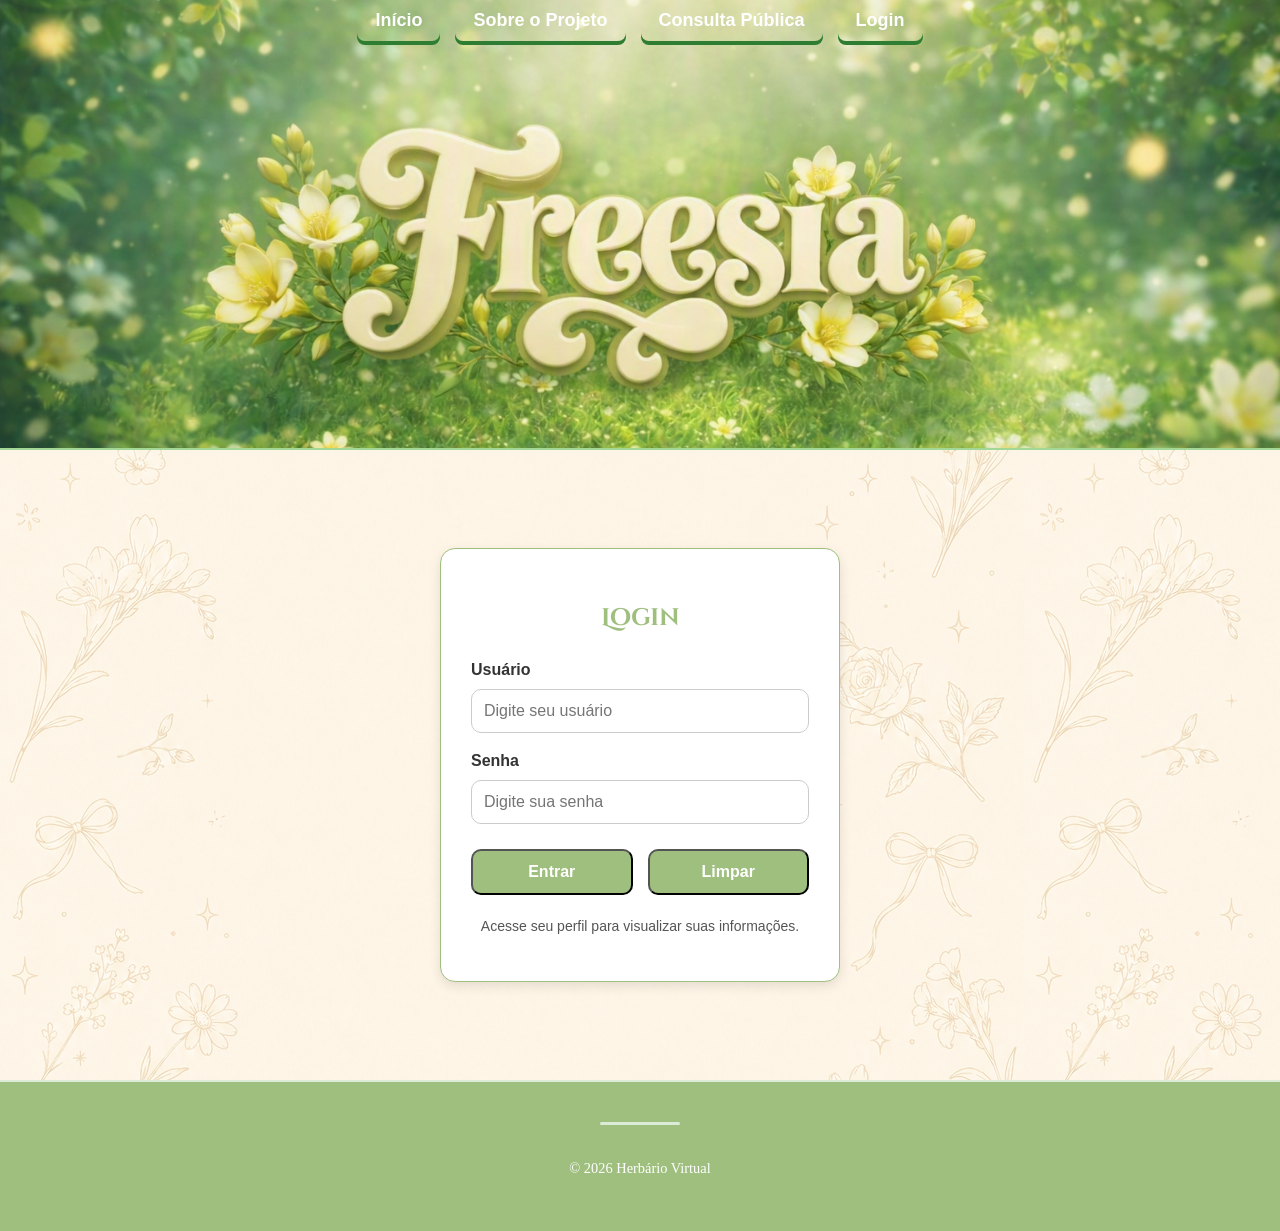
<file: login.html>
<!DOCTYPE html>
<html lang="pt-BR">
<head>
    <meta charset="UTF-8">
    <title>Login - Freesia</title>
    <link rel="icon" type="image/png" href="./IMG/faviconfreesiaroxo.png">
    <link rel="stylesheet" href="./ScriptCSS/style.css">
    <link rel="stylesheet" href="./ScriptCSS/login.css">
    <link href="https://fonts.googleapis.com/css2?family=Cinzel+Decorative:wght@400;700&display=swap" rel="stylesheet">
</head>
<body>
    <header>
        <nav>
            <a href="index.html">Início</a>
            <a href="sobre.html">Sobre o Projeto</a>
            <a href="consultapublica.html">Consulta Pública</a>
            <a href="cadastro.html" id="menuCadastro">Cadastro de Coleta</a>
            <a href="perfil.html" id="menuPerfil">Perfil</a>
            <a href="login.html" id="menuLogin">Login</a>
            <a href="#" id="menuSair" onclick="sairDaConta(); return false;">Sair</a>
        </nav>
    </header>

    <main class="login-container">
        <form class="login-form">
            <h2>Login</h2>

            <label for="usuario">Usuário</label>
            <input type="text" id="usuario" name="usuario" placeholder="Digite seu usuário" required>

            <label for="senha">Senha</label>
            <input type="password" id="senha" name="senha" placeholder="Digite sua senha" required>

            <div class="botoes">
                <button type="submit">Entrar</button>
                <button type="reset">Limpar</button>
            </div>

            <p class="msg">Acesse seu perfil para visualizar suas informações.</p>
        </form>
    </main>

    <footer>
        <p>&copy; 2026 Herbário Virtual</p>
    </footer>

    <script>
        alert("O login.html está carregando JavaScript!");
    </script>

    <script src="./ScriptJS/sessao.js"></script>
    <script src="./ScriptJS/login.js"></script>
    <script src="./ScriptJS/menu.js"></script>
</body>
</html>
</file>
<file: ScriptCSS/style.css>
/* =========================================
   CONFIGURAÇÕES GERAIS
========================================= */

* {
    box-sizing: border-box;
}

html,
body {
    margin: 0;
    padding: 0;
    min-height: 100%;
}

body {
    background-image: url(../IMG/background.png);
    font-family: Arial, sans-serif;
    color: #000000;
}


/* =========================================
   CABEÇALHO
========================================= */

header {
    width: 100%;
    min-height: 450px; /* altura mínima para mostrar bem a imagem */
    background-image: url('../IMG/cabeçalho.png');
    background-size: cover;       /* ocupa todo o espaço */
    background-position: center;    /* centraliza a imagem */
    background-repeat: no-repeat;   /* evita repetição */
    text-align: center;
    position: relative;
    border-bottom: 2px solid #a4d796; /* linha verde discreta */
}



/* =========================================
   TÍTULOS SECUNDÁRIOS
========================================= */

h2 {
    font-family: 'Cinzel Decorative', serif;
    color: rgb(106, 193, 105);
    text-align: center;
    margin-bottom: 20px;
}

/* =========================================
   NAVEGAÇÃO
========================================= */

nav {
    display: flex;
    justify-content: center;
    align-items: center;
    gap: 15px;
    margin-bottom: 35px;
}

nav a {
    position: relative;
    display: inline-block;
    padding: 10px 18px;
    text-decoration: none;
    font-family: Arial, sans-serif;
    font-size: 18px;
    font-weight: bold;
    color: #ffffff;
    border-radius: 8px;
    overflow: hidden;
    z-index: 1;
    transition: color 0.4s ease;

    /* sombra verde escura embaixo */
    box-shadow: 0 4px 0 #2e7d32;
}

/* =========================================
   FUNDO ANIMADO DOS BOTÕES
========================================= */

nav a::before {
    content: "";
    position: absolute;
    top: 0;
    left: 0;
    width: 0;
    height: 100%;
    background-color: #ffffff;
    border-radius: 8px;
    z-index: -1;
    transition: width 0.4s ease;
}

/* Hover */
nav a:hover {
    color: #8ebc7b;
}

nav a:hover::before {
    width: 100%;
}

/* =========================================
   CONTEÚDO PRINCIPAL
========================================= */

main {
    width: 100%;
    max-width: 1200px;
    margin: 0 auto;
    padding: 25px;
    line-height: 1.6;
}

section p {
    margin-bottom: 20px;
    text-align: justify;
}

/* =========================================
   DESTAQUES
========================================= */

.highlight {
    background-color: rgb(252, 254, 214);
    padding: 15px;
    border-left: 5px solid rgb(105, 193, 105);
    margin: 20px 0;
}

/* =========================================
   RODAPÉ
========================================= */

footer {
    background: #9FBF7F;
    border-top: 2px solid #dcebd8;
    padding: 40px 60px;
    color: #2f4f2f;
    font-family:serif;
}

/* =========================================
   LAYOUT DO RODAPÉ
========================================= */
#ConteudoRodape {
    display: flex;
    justify-content: space-around;
    flex-wrap: wrap;
    gap: 40px;
}

#Orientacao, #Instituicoes {
    flex: 1;
    min-width: 280px; /* garante que não fique muito estreito */
}

/* =========================================
   TÍTULOS
========================================= */
footer h1 {
    background: #ffffff;       /* faixa branca atrás */
    padding: 20px 30px;
    border-radius: 6px;
    color: #9FBF7F;
    font-family: "Cinzel Decorative", serif;
    font-weight: bold;
    font-size: 28px;
    text-align: center;
    margin-bottom: 25px;

    /* sombra leve para relevo */
    box-shadow: 0 4px 6px rgba(0,0,0,0.1);
}

footer h3 {
    color: #9FBF7F;
    background: #ffffff;       /* faixa branca atrás */
    padding: 15px 20px;
    border-radius: 6px;
    font-family: "Cinzel Decorative", serif;
    margin-bottom: 15px;
    font-weight: 400;
    font-size: 30px; /* tamanho ajustado */
}

footer h4 {
    color: #ffffff;
    font-family: serif;
    font-weight: 500;
    font-size: 16px; /* mais equilibrado */
}

/* =========================================
   ÍCONES
========================================= */
.Icones img {
    width: 28px;
    margin: 5px;
    transition: transform 0.3s ease, filter 0.3s ease;
}

.Icones img:hover {
    transform: scale(1.1);
    filter: brightness(1.2);
}

/* =========================================
   COPYRIGHT
========================================= */
footer > p {
    margin-top: 35px;
    text-align: center;
    color: #ffffff;
    font-size: 0.9em;
}

footer::before {
    content: '';
    display: block;
    width: 80px;
    height: 3px;
    background-color: #dcebd8;
    margin: 0 auto 20px;
    border-radius: 2px;
}

/* =========================================
   RESPONSIVIDADE
========================================= */
@media (max-width: 900px) {
    #ConteudoRodape {
        flex-direction: column;
        gap: 45px;
    }
}

@media (max-width: 700px) {
    nav {
        flex-wrap: wrap;
        gap: 15px 25px;
        margin-bottom: 25px;
    }

    nav a {
        font-size: 16px;
    }

    header h1 {
        font-size: 5em;
    }

    main {
        font-family: 'Cinzel Decorative', serif;
        padding: 15px;
    }
}

@media (max-width: 500px) {
    header {
        padding: 20px 15px;
    }

    nav {
        flex-direction: column;
        gap: 12px;
        margin-bottom: 25px;
    }

    nav a {
        font-size: 16px;
    }

    header h1 {
        font-size: 4.5em;
    }
}
</file>
<file: ScriptCSS/login.css>
/* Container centralizado */
.login-container {
    display: flex;
    justify-content: center;
    align-items: center;
    min-height: 70vh;
}

body {
    background-image: url(../IMG/background.png);
    font-family: Arial, sans-serif;
    color: #000000;
}

/* Formulário */
.login-form {
    width: 100%;
    max-width: 400px;
    background: #ffffff;
    border: 1px solid #9FBF7F;
    border-radius: 15px;
    padding: 30px;
    box-shadow: 0 4px 12px rgba(0,0,0,.10);
    text-align: center;
}

/* Título */
.login-form h2 {
    font-family: 'Cinzel Decorative', serif;
    color: #9FBF7F;
    margin-bottom: 20px;
}

/* Rótulos */
.login-form label {
    display: block;
    margin-top: 15px;
    margin-bottom: 6px;
    font-weight: bold;
    color: #333;
    text-align: left;
}

/* Campos */
.login-form input {
    width: 100%;
    padding: 12px;
    border: 1px solid #cccccc;
    border-radius: 10px;
    font-size: 16px;
    transition: .2s;
}
.login-form input:focus {
    outline: none;
    border-color: #9FBF7F;
    box-shadow: 0 0 5px rgba(159,191,127,.35);
}

/* Botões iguais ao cadastro */
.botoes {
    display: flex;
    gap: 15px;
    margin-top: 25px;
}
.botoes button {
    flex: 1;
    position: relative;
    display: inline-block;
    overflow: hidden;
    z-index: 1;
    padding: 12px;
    border-radius: 10px;
    font-size: 16px;
    cursor: pointer;
    font-weight: bold;
    background: #9FBF7F;
    color: #ffffff;
    transition: color 0.4s ease;
}
.botoes button::before {
    content: "";
    position: absolute;
    top: 0; left: 0;
    width: 0; height: 100%;
    background: #ffffff;
    border-radius: 10px;
    z-index: -1;
    transition: width 0.4s ease;
}
.botoes button:hover {
    color: #9FBF7F;
}
.botoes button:hover::before {
    width: 100%;
}

/* Mensagem */
.msg {
    margin-top: 20px;
    font-size: 14px;
    color: #555;
}
</file>
